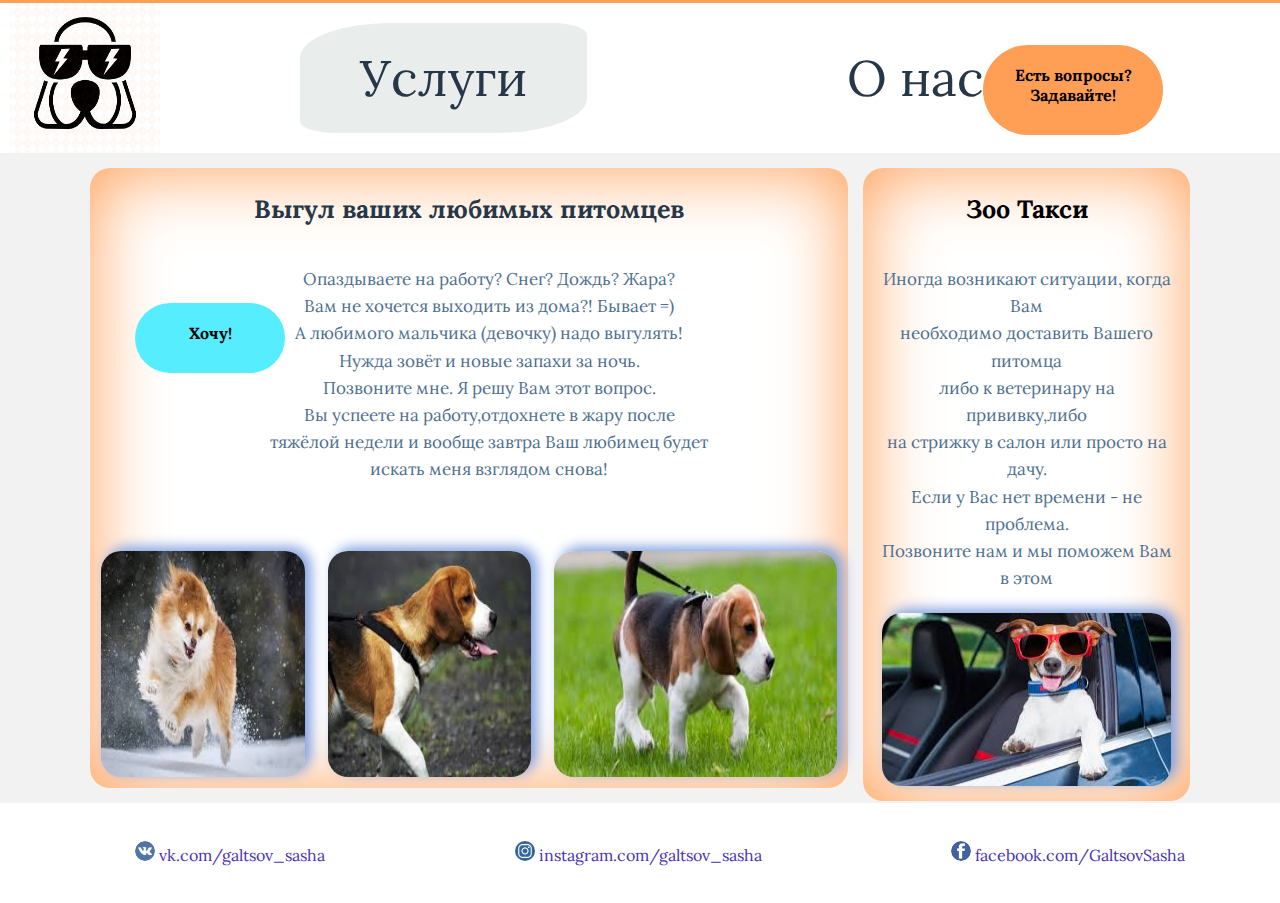
<file: index.html>
<!DOCTYPE html>
<html lang="en">
<head>
    <meta charset="UTF-8">
    <meta name="viewport" content="width=device-width, initial-scale=1, maximum-scale=1, user-scalable=no">
    <title>4LapClub</title>
    <link rel="stylesheet" media="all" href=" style.css" />
    <link rel="stylesheet" href="responsive.css">
<link href="https://fonts.googleapis.com/css?family=Lora:400,700&amp;subset=cyrillic" rel="stylesheet">
</head>
<body>
<div class="header">
    <div class="headerImg">
         <a href="index.html"> 
             <img src="logo/собака+ очки.jpg" class="header-img"> 
         </a> 
    </div>
    <div class="header-ul">
        <ul>
            <li  class="active"><a href="index.html">Услуги</a></li>
            <li><a href="about.html">О нас</a></li>
        </ul>
    </div>  
    <div class="feedback">
        <div class="open-close">x</div>
        <div class="content-mini"><br>Есть вопросы? Задавайте!</div>

        <div class="content-feed">
                <form action="" class="content-flex-feed">
                <p>Пожелания<br>Советы <br>Предожения <br>Нам<br>Пишите в поле ниже </p>
                    <textarea placeholder="write text" rows="15" class="textArea" >
                    </textarea>
                    <p>
                        Выберите ваш пол <br>
                        <input type="radio" name="answer" value="a1">M
                        <input type="radio" name="answer" value="a1">Ж
                    </p>
                    <br>
                    <select size="3" multiple name="hero[]">
                    <option disabled> Выбери ваш возраст</option>
                    <option value="10-15">10-15</option>
                    <option value="15-20">15-20</option>
                    <option value="20-25">20-25</option>
                    <option value="25-30">25-30</option>
                    <option value="30-35">30-35</option>
                    <option value="35-40">35-40</option>
                    <option value="40-45">40-45</option>
                    <option value="45-50">45-50</option>
                    <option value="50-99">50-99</option>
                </select>
                <div class="submit"> <input type="submit" > </div>
                </form>
        </div>
    </div>
</div>
<div class="content col">
    
<div class="left-content"> 
    <div class="left-content-header">
         <p>
            Выгул ваших любимых питомцев
        </p>
         <div class="left-content-text">
                <ul>
                    <li>Опаздываете на работу? Снег? Дождь? Жара?</li>
                    <li>Вам не хочется выходить из дома?! Бывает =)</li>
                    <li> А любимого мальчика (девочку) надо выгулять! </li>
                    <li>Нужда зовёт и новые запахи за ночь. </li>
                    <li>Позвоните мне. Я решу Вам этот вопрос.</li>
                    <li>Вы успеете на работу,отдохнете в жару после</li>
                    <li>тяжёлой недели и вообще завтра Ваш любимец будет </li>
                    <li>искать меня взглядом снова! </li>
                </ul>

         </div>
    </div>
    <div class="left-content-img">
        <div class="content-img-1"> 
            <img src="img\собка зима 02.jpg"  alt="собака зима"> 
        </div>
        <div class="content-img-2 hidden-phone"> 
            <img src="img\собака наповодку.jpg" alt="собака наповодку" class="hidden-phone"> 
        </div>
        <div class="content-img-3 hidden-phone"> 
            <img src="img\собака трава.jpg" alt="собака трава" class="hidden-phone"> 
        </div>
    </div>
        <div class="Prices">
        <div class="open-close">x</div>
        <div class="content-mini"><br>Хочу!</div>
        <div class="content-feed">
            <div class="table">
                <div class="table-ul">
                    <div class="table-ul-left">
                        <ul>
                            <li>30 мин</li>
                            <li>60 мин</li>
                            <li>90 мин</li>
                            <li>120 мин</li>
                        </ul>
                    </div>
                    <div class="table-ul-right">
                        <ul>
                            <li>45 грн</li>
                            <li>90 грн</li>
                            <li>135 грн</li>
                            <li>180 грн</li>
                        </ul>
                    </div>
                </div>
                <p> Звоните по номеру <br>0936990493 </p>
            </div>
        </div>
    </div>
</div>
<div class="right-content">
    <div class="top-content"> 
        <p>
              Зоо Такси
        </p>
        <ul>
            <li>Иногда возникают ситуации, когда Вам</li>
            <li>необходимо доставить  Вашего питомца </li>
            <li>либо к ветеринару на прививку,либо</li>
            <li>на стрижку в салон или просто на дачу.</li>
            <li>Если у Вас нет времени - не проблема.</li>
            <li>Позвоните нам и мы поможем Вам в этом</li>
        </ul>
        <div class="right-content-img">
            <div class="content-img-4"> 
                <img src="img\собака маш\images (1).jpg" alt=""> 
            </div>
        </div>
    </div>
</div>
</div>

<footer class="footer">
<ul>
    <li>
        <img src="img\icon\vk.png" alt="vkontakte">
        <a href="https://vk.com/galtsov_sasha">vk.com/galtsov_sasha</a>
    </li>
    <li>
        <img src="img\icon\instagram.png" alt="instagram">
        <a href="https://www.instagram.com/galtsov_sasha/">instagram.com/galtsov_sasha</a>
    </li>
    <li>
        <img src="img\icon\facebook.png" alt="facebook">
        <a href="https://www.facebook.com/GaltsovSasha">facebook.com/GaltsovSasha</a>
    </li> 
</ul>
</footer>
    <script src="js/jquery-3.2.1.min.js"></script>
    <script src="js/main.js"></script>
    <script>
         (function(i,s,o,g,r,a,m){i['GoogleAnalyticsObject']=r;i[r]=i[r]||function(){
         (i[r].q=i[r].q||[]).push(arguments)},i[r].l=1*new Date();a=s.createElement(o),
         m=s.getElementsByTagName(o)[0];a.async=1;a.src=g;m.parentNode.insertBefore(a,m)
         })(window,document,'script','https://www.google-analytics.com/analytics.js','ga');
         ga('create', 'UA-101185109-1', 'auto');
         ga('send', 'pageview');
</script>
</body>
</html>
</file>
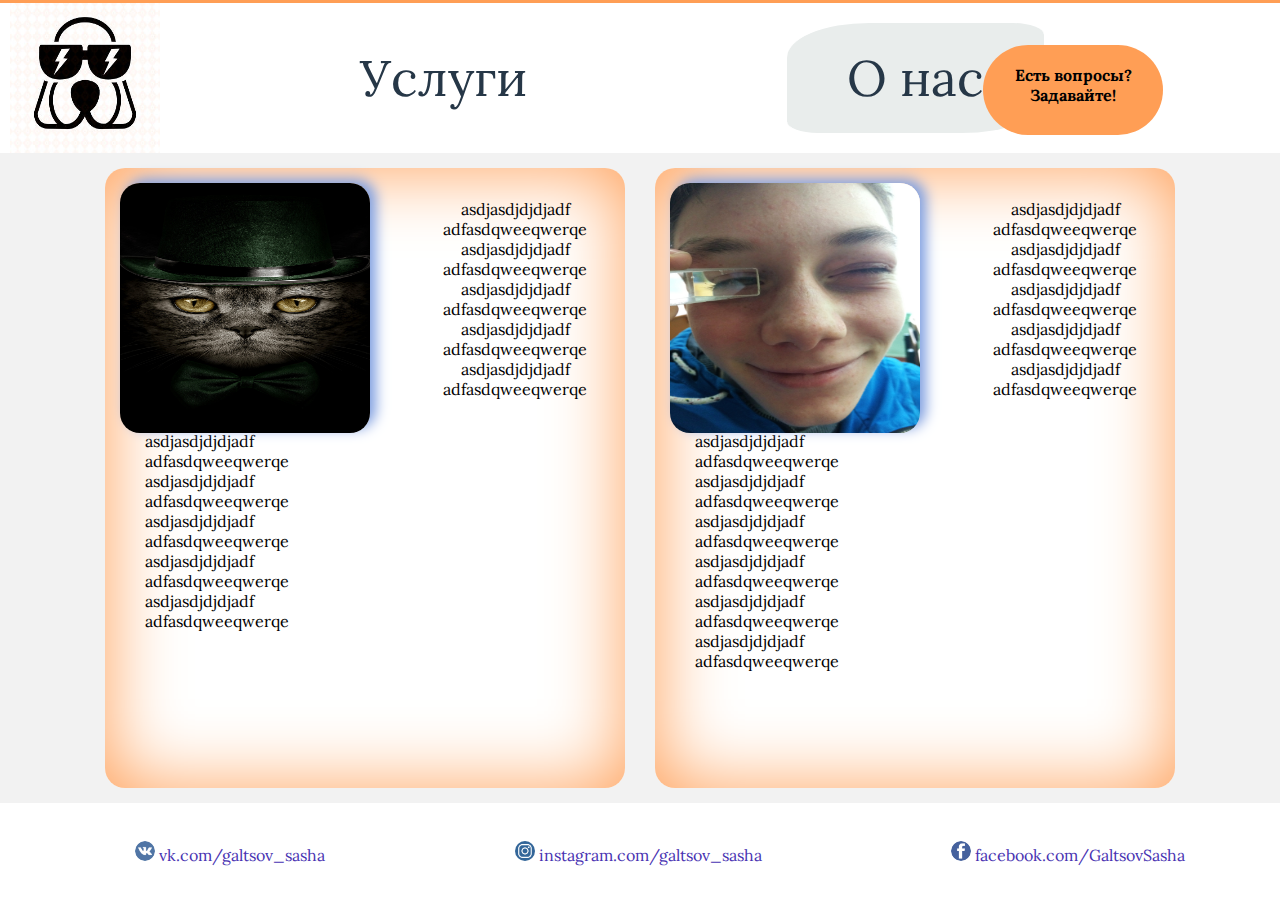
<file: about.html>
<!DOCTYPE html>
<html lang="en">
<head>
    <meta charset="UTF-8">
    <meta name="viewport" content="width=device-width, initial-scale=1, maximum-scale=1, user-scalable=no">
    <title>4LapClub</title>
    <link rel="stylesheet" media="all" href=" style.css" />
    <link rel="stylesheet" href="responsive.css">
    <link href="https://fonts.googleapis.com/css?family=Lora:400,700&amp;subset=cyrillic" rel="stylesheet">

</head>
<body>
<div class="header">
    <div class="headerImg">
         <a href="index.html"> 
             <img src="logo/собака+ очки.jpg" class="header-img"> 
         </a> 
    </div>
    <div class="header-ul">
        <ul>
            <li><a href="index.html">Услуги</a></li>
            <li class="active"><a href="about.html">О нас</a></li>
        </ul>
    </div>  
    <div class="feedback">
        <div class="open-close">x</div>
        <div class="content-mini"><br>Есть вопросы? Задавайте!</div>

        <div class="content-feed">
                <form action="" class="content-flex-feed">
                 <p>Пожелания<br>Советы <br>Предожения <br>Нам<br>Пишите в поле ниже </p>
                    <textarea placeholder="write text" rows="15" class="textArea" >
                    </textarea>
                    <p>
                        Выберите ваш пол <br>
                        <input type="radio" name="answer" value="a1">M
                        <input type="radio" name="answer" value="a1">Ж
                    </p>
                    <br>
                    <select size="3" multiple name="hero[]">
                    <option disabled> Выбери ваш возраст</option>
                    <option value="10-15">10-15</option>
                    <option value="15-20">15-20</option>
                    <option value="20-25">20-25</option>
                    <option value="25-30">25-30</option>
                    <option value="30-35">30-35</option>
                    <option value="35-40">35-40</option>
                    <option value="40-45">40-45</option>
                    <option value="45-50">45-50</option>
                    <option value="50-99">50-99</option>
                </select>
                <div class="submit"> <input type="submit" > </div>
                </form>
        </div>
    </div>
</div>
<div class="content-about col">
    <div class="first">
        <div class="first-img">
            <img src="img-2\Гальцов.png" alt="Саша Гальцов">
        </div>
        <div class="first-ul">
            <div class="first-ul-top">
                <ul>
                    <li>asdjasdjdjdjadf<br>adfasdqweeqwerqe</li>
                    <li>asdjasdjdjdjadf<br>adfasdqweeqwerqe</li>
                    <li>asdjasdjdjdjadf<br>adfasdqweeqwerqe</li>
                    <li>asdjasdjdjdjadf<br>adfasdqweeqwerqe</li>
                    <li>asdjasdjdjdjadf<br>adfasdqweeqwerqe</li>
                
                </ul>
            </div>
            <div class="first-ul-bottom">
                <ul>
                    <li>asdjasdjdjdjadf<br>adfasdqweeqwerqe</li>
                    <li>asdjasdjdjdjadf<br>adfasdqweeqwerqe</li>
                    <li>asdjasdjdjdjadf<br>adfasdqweeqwerqe</li>
                    <li>asdjasdjdjdjadf<br>adfasdqweeqwerqe</li>
                    <li>asdjasdjdjdjadf<br>adfasdqweeqwerqe</li>
                </ul>
            </div>
        </div>
    </div>
    <div class="second">
        <div class="second-img">
            <img src="img-2\Довгич.JPG" alt="Саша Довгич">
        </div>
        <div class="second-ul">
            <div class="second-ul-top">
                <ul>
                    <li>asdjasdjdjdjadf<br>adfasdqweeqwerqe</li>
                    <li>asdjasdjdjdjadf<br>adfasdqweeqwerqe</li>
                    <li>asdjasdjdjdjadf<br>adfasdqweeqwerqe</li>
                    <li>asdjasdjdjdjadf<br>adfasdqweeqwerqe</li>
                    <li>asdjasdjdjdjadf<br>adfasdqweeqwerqe</li>
                
                </ul>
            </div>
            <div class="second-ul-bottom">
                <ul>
                    <li>asdjasdjdjdjadf<br>adfasdqweeqwerqe</li>
                    <li>asdjasdjdjdjadf<br>adfasdqweeqwerqe</li>
                    <li>asdjasdjdjdjadf<br>adfasdqweeqwerqe</li>
                    <li>asdjasdjdjdjadf<br>adfasdqweeqwerqe</li>
                    <li>asdjasdjdjdjadf<br>adfasdqweeqwerqe</li>
                    <li>asdjasdjdjdjadf<br>adfasdqweeqwerqe</li>
                </ul>
            </div>
        </div>
    </div>
</div>

<footer class="footer">
<ul>
    <li>
        <img src="img\icon\vk.png" alt="vkontakte">
        <a href="https://vk.com/galtsov_sasha">vk.com/galtsov_sasha</a>
    </li>
    <li>
        <img src="img\icon\instagram.png" alt="instagram">
        <a href="https://www.instagram.com/galtsov_sasha/">instagram.com/galtsov_sasha</a>
    </li>
    <li>
        <img src="img\icon\facebook.png" alt="facebook">
        <a href="https://www.facebook.com/GaltsovSasha">facebook.com/GaltsovSasha</a>
    </li> 
</ul>
</footer>
    <script src="js/jquery-3.2.1.min.js"></script>
    <script src="js/main.js"></script>
    <script>
         (function(i,s,o,g,r,a,m){i['GoogleAnalyticsObject']=r;i[r]=i[r]||function(){
         (i[r].q=i[r].q||[]).push(arguments)},i[r].l=1*new Date();a=s.createElement(o),
         m=s.getElementsByTagName(o)[0];a.async=1;a.src=g;m.parentNode.insertBefore(a,m)
         })(window,document,'script','https://www.google-analytics.com/analytics.js','ga');
         ga('create', 'UA-101185109-1', 'auto');
         ga('send', 'pageview');
     </script>
</body>
</html>
</file>
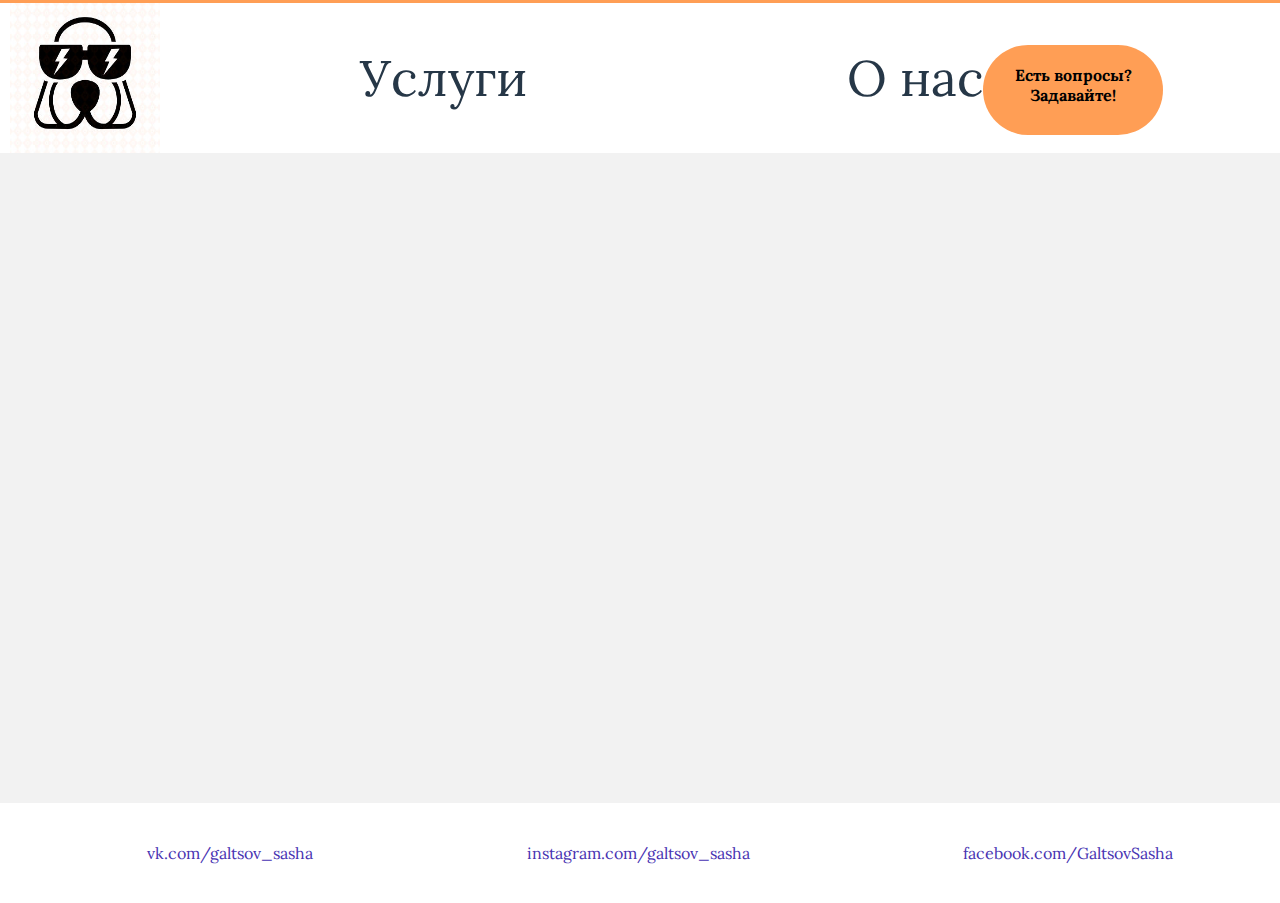
<file: pages02.html>
<!DOCTYPE html>
<html lang="en">
<head>
    <meta charset="UTF-8">
    <title>4LapClub</title>
    <link rel="stylesheet" media="all" href=" style.css" />
    <link href="https://fonts.googleapis.com/css?family=Lora:700" rel="stylesheet">   
</head>
<body>
<div class="header">
    <div class="headerImg">
         <a href="index.html"> 
             <img src="logo/собака+ очки.jpg" class="header-img"> 
         </a> 
    </div>
    <div class="header-ul">
        <ul>
            <li><a href="index.html">Услуги</a></li>
            <li><a href="pages02.html">О нас</a></li>
        </ul>
    </div>  
    <div class="feedback">
        <div class="open-close">x</div>
        <div class="content-mini"><br>Есть вопросы? Задавайте!</div>

        <div class="content-feed">
                <form action="" class="content-flex-feed">
                 <p> <h1>Вaши</h1> <br>Пожелания нам <br>Советы нам<br>Предожения нам <br>Пишите в поле ниже </p>
                    <textarea placeholder="write text" rows="15" class="textArea" >
                    </textarea>
                    <p>
                        Выберите ваш пол <br>
                        <input type="radio" name="answer" value="a1">M
                        <input type="radio" name="answer" value="a1">Ж
                    </p>
                    <br>
                    <select size="3" multiple name="hero[]">
                    <option disabled> Выбери ваш возраст</option>
                    <option value="10-15">10-15</option>
                    <option value="15-20">15-20</option>
                    <option value="20-25">20-25</option>
                    <option value="25-30">25-30</option>
                    <option value="30-35">30-35</option>
                    <option value="35-40">35-40</option>
                    <option value="40-45">40-45</option>
                    <option value="45-50">45-50</option>
                    <option value="50-99">50-99</option>
                </select>
                <div class="submit"> <input type="submit" > </div>
                </form>
        </div>
    </div>
</div>
<div class="content col">
   
</div>

<footer class="footer">
<ul>
    <li><a href="https://vk.com/galtsov_sasha">vk.com/galtsov_sasha</a></li>
    <li><a href="https://www.instagram.com/galtsov_sasha/">instagram.com/galtsov_sasha</a></li>
    <li><a href="https://www.facebook.com/GaltsovSasha">facebook.com/GaltsovSasha</a></li> 
</ul>
</footer>
    <script src="js/jquery-3.2.1.min.js"></script>
    <script src="js/main.js"></script>
</body>
</html>
</file>
<file: style.css>
/****************GENERAL****************/
html{
	font-family: 'Lora', serif;
	padding: 0;
	margin: 0;
}
body{
	background-color: #f2f2f2;
	display: flex;
	flex-direction: column;
	height: 100vh;
	border-top: 3px solid #ff9e55;
	margin: 0;
	padding: 0;
}
ul  {
	list-style: none;
	display: flex;
	flex-grow:1;
}

.col{
		margin: 0 10vh;
}
a:visited{
	color: #fff;
}
/*******************HEADER**************/
.header{
	display: flex;
	height: 150px;
	align-items: center;
	background-color: #fff;
	flex: none;
}
.header li{
	flex-direction: row;
	margin-left: 100px;
	padding: 23px 60px;
	flex-wrap: nowrap;
	border-radius: 32% 12%; 
	text-align: center;
	border-top: 2px solid #fff;
    border-bottom: 2px solid #fff;
}
.header-ul ul{
	margin: 0 auto	;
}
.header-ul li {
	margin: 0 100px;
}
.header li a {
	text-decoration: none;
	list-style: none;	
	color:#263747;
	font-size: 50px;
}
.header li:hover {
  border-top: 2px solid #ff9e55;
  border-bottom: 2px solid #ff9e55;
}
.header li:before{
	background-color: red;
}
.header-img{
    margin-left: 10px;
    margin-top: 4px;
    width: 150px;
    height: 150px;
}
.active{
	background-color: rgba(181, 194, 193, 0.3);
}
/*******************CONTENT********************/
.content-flex{
    display: flex;
    flex-direction: column;
    justify-content:center;
    align-items: center;
    background-color: #f2f2f2;
}
.content{
	display: flex;
	flex-direction: row;
    background-color: #f2f2f2;
	padding: 15px 0;
	flex-grow: 1;
	min-height: 585px;
}
.left-content,
.top-content,
.bottom-content{
	flex-grow: 1;
	box-shadow:inset 1px 1px 75px #ff9e55;
	background-color: #fff;
	display: flex;
    flex-direction: column;
	border-radius: 20px;
}
.content p {
	text-align: center;
	font-size: 25px;
	cursor: default;
}
.right-content{
	display: flex;
	flex-direction: column;
	flex-grow: 1;
}
.content p {
   	font-weight: bold;
   }
/*************************LEFT-CONTENT********************/
.left-content{
	margin-right: 15px;
}
.left-content-text {
	text-align: center;
}
.left-content-text ul{
	display: block;
	align-items: center;
}
.left-content-text li{
	font-size: 17px;
	line-height: 1.6em;
	align-items: center;
	font-weight: normal;
	cursor: default;
	 color: #4F7191;
}
.left-content-header p{
	font-weight: bold;
	cursor: default;
	color: #263747;
}
.left-content-header{
	display: flex;
	flex-grow: 1;
	flex-direction: column;
}
/***************************LEFT-CONTENT-IMG*******************************/
.left-content-img{
	display: flex;
	flex-direction: row;
	flex-grow: 2;
}
.content-img-1,
.content-img-2,
.content-img-3{
	flex-grow: 1;
	display: flex;
	margin: 1.5% 1.5%;
	box-shadow: 6px -4px 13px #7e9ee0;
	border-radius: 20px;
}
.left-content-img img{
	width: 100%;
	height: 100%;
	border-radius: 20px;
}
/********************************RIGHT-TOP-CONTENT****************/
.left-content-text {
	text-align: center;
}
.top-content ul{
	display: block;
    text-align: center;
    padding: 0 15px;
}
.top-content li{
    font-size: 17px;
    line-height: 1.6em;
    align-items: center;
    font-weight: normal;
    cursor: default;
    color: #4F7191;
}
.left-content-header p{
	font-weight: bold;
	cursor: default;
	color: #263747;
}
.left-content-header{
	display: flex;
	flex-grow: 1;
	flex-direction: column;
}
/***********TABLE***************/
.table{
	display: flex;
	flex-direction: column;

}
.table-ul-left,
.table-ul-right{
	display: flex;
	flex-grow: 1;
}
.table-ul{
	margin: 10px 10px;	
	display: flex;
	flex-direction: row;
}
.table-ul ul{
	display: flex;
	flex-direction: column;
	flex-grow: 1;
}
/***************************RIGHT-CONTENT-IMG*******************************/
.right-content-img{
	display: flex;
	flex-direction: row;
	flex-grow: 1;
	margin: 0 15px 10px;
}
.content-img-4{
	flex-grow: 1;
	display: flex;
	margin: 1.5% 1.5%;
	box-shadow: 6px -4px 13px #7e9ee0;
	border-radius: 20px;
}
.right-content-img img{
	width: 100%;
	height: 100%;
	border-radius: 20px;
}
/*****************FOOTER*******************************/
.footer{
	display: flex;
    height: 100px;
	align-items: center;
	background-color: #fff;
	flex: none;
}
.footer ul {
 	padding: 0 auto;
}
.footer li{
	flex-direction: row;
	flex-grow: 1;
	padding: 10px 11px;
	background-color: #fff;
	border-radius: 32% 12%;
	text-align: center;
	border-top: 2px solid #fff;
    border-bottom: 2px solid #fff;
}
.footer li a {
	list-style: none;
	text-decoration: none;
	color: #4833B2;
}
.footer li:hover {
  border-top: 2px solid #ff9e55;
  border-bottom: 2px solid #ff9e55;
}
.footer img{
	height: 20px;
	width: 20px;
	border-radius: 10px;
}
/***************BTN-FEEDBACK****************/
.feedback {
    position: absolute;
    right: 13vh;
    top: 5vh;
    width: 180px;
    height: 90px;
    background: #ff9e55;
    border-radius: 50px;
    text-align: center;
}

.feedback.active {
  width: 500px;
  height: 700px;
  background-color: #ff9e55;
}
.open-close:hover{
  cursor: pointer;

  border-radius: 50px;
}
.feedback .open-close {
  position: absolute;
  top: 0;
  right: 0;
  width: 100%;
  height: 100%;
  text-align: right;
  opacity: 0;
}
.feedback:not(.active):hover{
   box-shadow:inset 5px -5px 37px #55EDFF;
}
.feedback.active .open-close {
  width: 50px;
  height: 50px;
  background-color: #ff9e55;
  border-radius: 22%;
  padding: 31px;
  text-align: center;
  opacity: 1;
}
.feedback .content-mini {
  display: block;
  font-weight: bold;
}
.feedback.active .content-mini {
  display: none;
}
.feedback .content-feed {
  display: none;
}
.feedback.active .content-feed {
  display: block;
}
.content-flex-feed p{
	font-size: 20px;
}
.content-flex-feed{
	margin-top: 50px;
}
.content-flex-feed h1{
	margin: 10px 0;
}
.textArea{
	resize:none;
	width: 70%;
	border-radius: 20px;
}
.submit{
	margin: 20px;
}
.submit input{
	border-radius: 15px;
    box-shadow: 3px 2px 5px #7e9ee0;
}
/******************BTN-PRICES*************/
.Prices {    
	position: absolute;
    margin-left: 5vh;
    margin-top: 15vh;
    width: 150px;
    height: 70px;
    background: #55EDFF;
    border-radius: 50px;
    text-align: center;
}

.Prices.active {
    width: 400px;
    height: 350px;
  	background-color: #55EDFF;
}
.open-close:hover{
	cursor: pointer;
	border-radius: 50px;
}
.Prices .open-close {
	position: absolute;
	top: 0;
	left: 0;
	width: 100%;
	height: 100%;
	text-align: right;
	opacity: 0;
}
.Prices:not(.active):hover{
   box-shadow:inset 5px -5px 37px #ff9e55;
}
.Prices.active .open-close {
	width: 50px;
	height: 50px;
	background-color: #55EDFF;
	border-radius: 22%;
	text-align: center;
	opacity: 1;
	padding: 10px 10px;
}
.Prices .content-mini {
  	display: block;
	font-weight: bold;
}
.Prices.active .content-mini {
  	display: none;
}
.Prices .content-feed {
  	display: none;
}
.Prices.active .content-feed {
  	display: block;
}
/**************************PRICES-2***************************/
.Prices-2 {    
	position: absolute;
    width: 150px;
    height: 70px;
    background: #55EDFF;
    border-radius: 50px;
    text-align: center;
}

.Prices-2.active {
    width: 400px;
    height: 350px;
  	background-color: #55EDFF;
}
.open-close:hover{
	cursor: pointer;
	border-radius: 50px;
}
.Prices-2 .open-close {
	position: absolute;
	top: 0;
	left: 0;
	width: 100%;
	height: 100%;
	text-align: right;
	opacity: 0;
}
.Prices-2:not(.active):hover{
   box-shadow:inset 5px -5px 37px #ff9e55;
}
.Prices-2.active .open-close {
	width: 50px;
	height: 50px;
	background-color: #55EDFF;
	border-radius: 22%;
	text-align: center;
	opacity: 1;
	padding: 10px 10px;
}
.Prices-2 .content-mini {
  	display: block;
}
.Prices-2.active .content-mini {
  	display: none;
}
.Prices-2 .content-feed {
  	display: none;
}
.Prices-2.active .content-feed {
  	display: block;
}
/*****************************************************
***********************PAGES_ABOUT*************************
*********************************************************/
.first,
.second{
	display: flex;
    flex-grow: 1;
    box-shadow: inset 1px 1px 75px #ff9e55;
    background-color: #fff;
    flex-direction: row;
    border-radius: 20px;
	margin: 0 15px;
}
.content-about {
	display: flex;
	flex-direction: row;
    background-color: #f2f2f2;
	padding: 15px 0;
	flex-grow: 1;
	min-height: 585px;
}
.content-about li {
	text-align: center;
} 
.first-img,
.second-img{
	height: 250px;
	width: 250px;
	margin: 15px 15px;
	position: absolute;
    border-radius: 20px;
    box-shadow: 6px -4px 13px #7e9ee0;
}
.first-img img,
.second-img img{
	width: 100%;
	height: 100%;
	border-radius: 20px;
}
.first ul,
.second ul{
	flex-direction: column;
}
.first-ul-top,
.second-ul-top{
	margin: 15px 0 0 260px;
}
.first-ul-bottom,
.second-ul-bottom{

}
.first-ul-bottom li,
.second-ul-bottom li{
		text-align: left;
}
.first-ul,
.second-ul{
	display: flex;
	flex-direction: column;
	flex-grow: 1;
}
</file>
<file: responsive.css>
@media (max-width: 480px){
	body{
		height:initial;
		background: none;
	}
	.hidden-phone{
		display: none;
	}
   .header{
   		height: 200px;
    }
   .header li{
   	margin: 0;
   	margin-left: 0px;
   	padding: 0;
   	margin-bottom:20px ;
   }
   .header li a{
   	font-size: 35px;
   }
   .header-ul ul{
   	padding: 0 0 0 20px;
   }
   ul{
   		flex-direction: column;
   } 
   .content-about{
   		flex-direction: column;
   }
   .content{
   		flex-direction: column;
   		padding: 0;
   		background:none;	
   }
  
   .left-content-img{
   	    margin: 0 15px 10px;
   }
   .content-img-1{
   	margin: 1.5% 1.5%;
   }
   .left-content-text ul{
   		padding: 0 5px;
   }
   .feedback{
   		display: none;
   }
   .left-content{
   	margin-right: 0;
   	margin-bottom: 15px;
   }
   .col{
   	margin: 0;
   }
   .Prices{
   	display: none;
   }
   .footer{
   	height: 200px;
   }
   .footer ul {
   	margin: 0 auto;
   	padding: 0;
   }
   .footer ul li {
   	text-align: center;
   }
   .content-about{
       background: none;
   }
    .first,
    .second{
    margin: 0 0 15px 0;
    }
    .first-img,
    .second-img{
        width: 92%;
    }
    .first-ul-top,
    .second-ul-top{
        margin: 250px 0 0 0;
    }
    .first-ul-bottom li,
    .second-ul-bottom li{
        text-align: center;
    }
}
</file>
